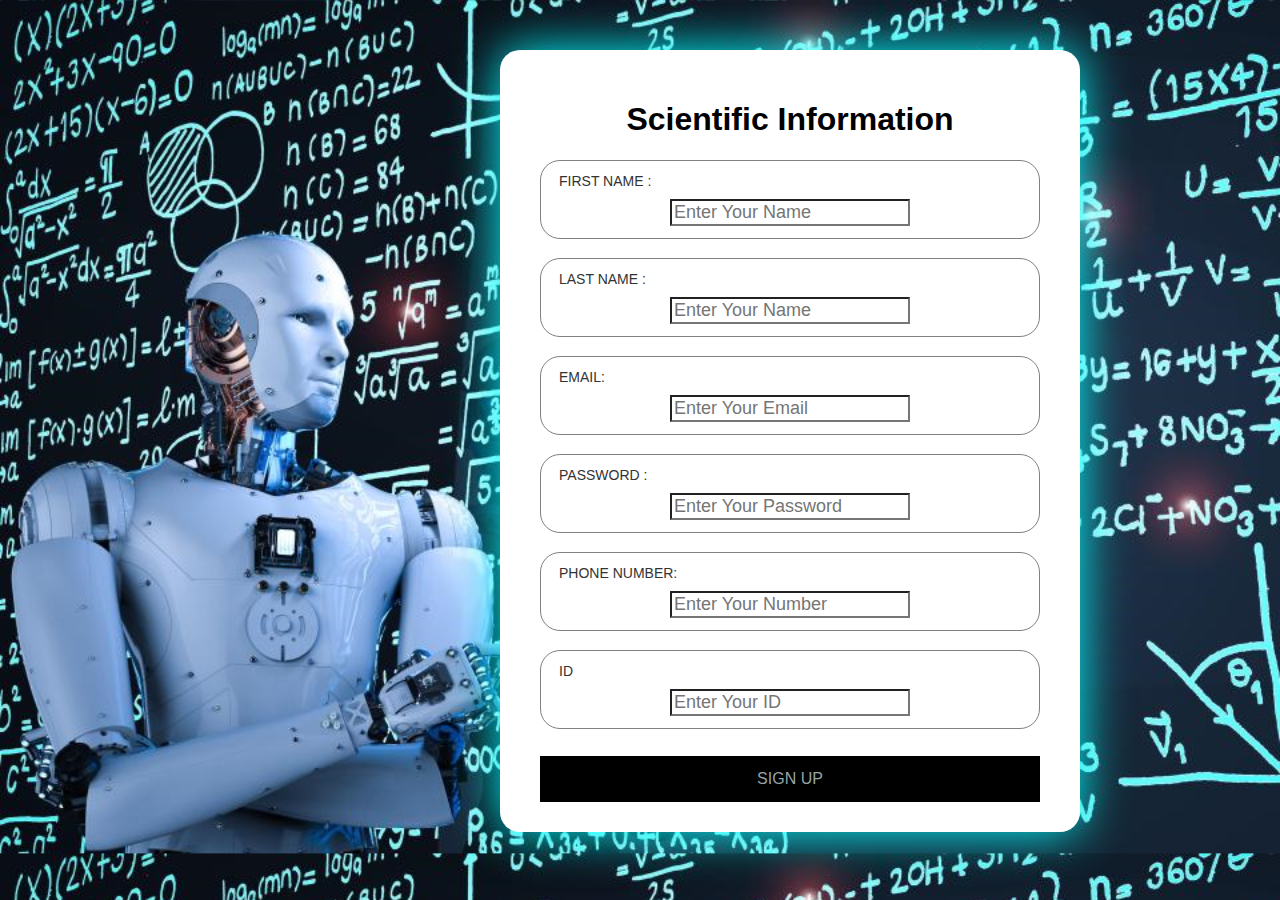
<file: register/register.html>
<!Doctype html>
<html>
<head>
<title>Scientific Information</title>
<link rel="stylesheet " type="text/css" href="style.css ">
</head>
<body>
   <div class="contact-form">
   <h1>Scientific Information</h1>
  <div class="txt">
    <label>first name :</label>
    <input type="text" name="" value="" placeholder="Enter Your Name">
    </div>
     <div class="txt">
    <label>last name :</label>
    <input type="text" name="" value="" placeholder="Enter Your Name">
    </div>
   <div class="txt">
   <label>Email:</label>
   <input type="email" name="" value="" placeholder="Enter Your Email"> 
   </div>
   <div class="txt">
   <label>Password :</label>
    <input type="text" name="" value="" placeholder="Enter Your Password">
    </div>
   <div class="txt"> 
   <label>Phone Number:</label>
   <input type="text" name="" value="" placeholder="Enter Your Number">
   </div>
   <div class="txt">
   <label> ID </label>
   <input type="number" name="" value="" placeholder="Enter Your ID">
   </div>
  <a class="btn" href="‎file:///Users/pc/Library/Containers/com.apple.Safari/Data/Desktop/web/main%20page.html"> Sign Up </a>
  </div>
</body>
</html>
</file>
<file: register/style.css>
body 
{
  margin:0;
  padding:0;
  background-image:url(img/robot2.png);
  background-size:100%;
  background-repeat:no repeat;

}
.contact-form
{
   width:90%;
   max-width:500px; 
   background:white;
   margin-top:50px;
   margin-left:500px;
   padding:30px 40px;
   border-radius:20px 20px;
   text-align:center;
   box-shadow:0px 0px 50px #00ffff;
   font-family:"Montserrat",sans-serif;
}


.txt
{
   border:1px solid grey;
   margin:19px 0;
   padding:12px 18px;
   border-radius:20px 20px;

}
.txt label
{
   display:block;
   text-align:left;
   color:#333; 
   text-transform:uppercase;
   font-size:14px;
}

.txt input,.txt textarea
{
   width:100px:
   border:none;
   background:none;
   font-size:18px;
   margin-top:10px;
   
}

.btn
{
  display:inline-block;
  background:black;
  padding:14px 0px;
  color:white;
  text-transform:uppercase;
  cursor:pointer;
  margin-top:8px;
  width:100%;
  text-align:center;
}
.body{
   background-color: #FAEBD7;
   color: #7f8c8d;
   font-size: 90%;
   font-family: Arial;
   line-height:2;
   text-align: left;  
}
.body{
   margin:  auto; 
   width: 1500px;
}
a{text-decoration: none;}
a:link, a:visited {color: #95a5a6;}
a:hover, a:active {color: #FFFAFA;}

.mainheader nav {
   background-color: #2c3e50;
   height: 90px;
   width: 100%;
   border-radius: 200px;
}        
.mainheader nav ul {
   font-size: 100%;
   text-align: left;
   list-style: none;
   margin: 5px -30px;
}

.mainheader nav ul li {
   display: inline-block;
   cursor: pointer;
   padding: 5px;
}
.logo {
   margin-top: 15px;
   margin-bottom: 0 25px;
   font-family: boardway;
   font-size: 300%;
}

.logo img {
   width: 5%;
   height: 5%;
   color: #95a5a6;
}
.login-btn{
   top: 0;	
   right: 0;
   position: left;
}

.login-btn img {
   width: 15px;
   text-align: right;
}
.register-btn{
   top: 0;	
   right: auto;
   position: left;
}  
 .register-btn img {
   width: 15px;
   text-align: right;
}
.search img{
   width: 25px;
   text-align: right;
   top: 37px;	
   right: 130px;
   position: absolute;
} 
.robot img {
   height: 450px;
   width: 750px;
   float: right;
   border-radius: 15px;
}
.icon img {
   width: 455px;
   display: inline;
   list-style: none;
}
</file>
